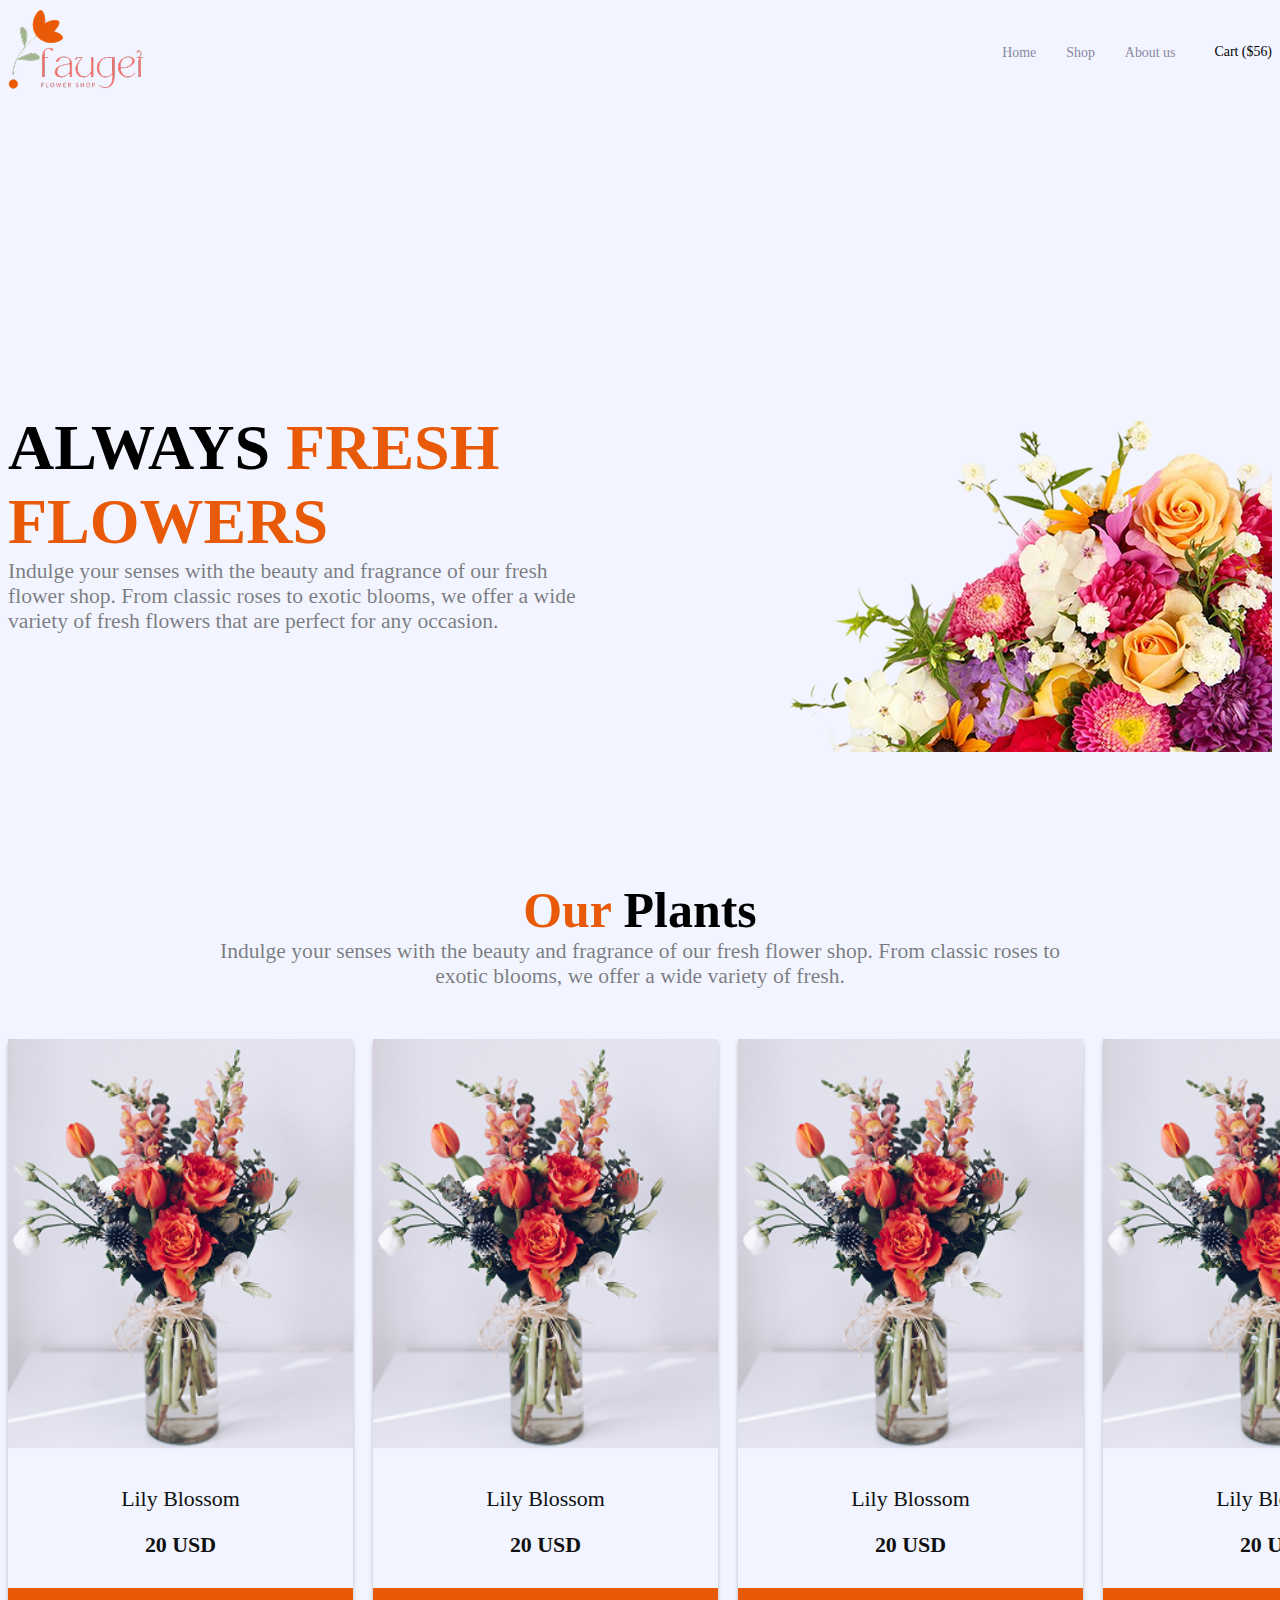
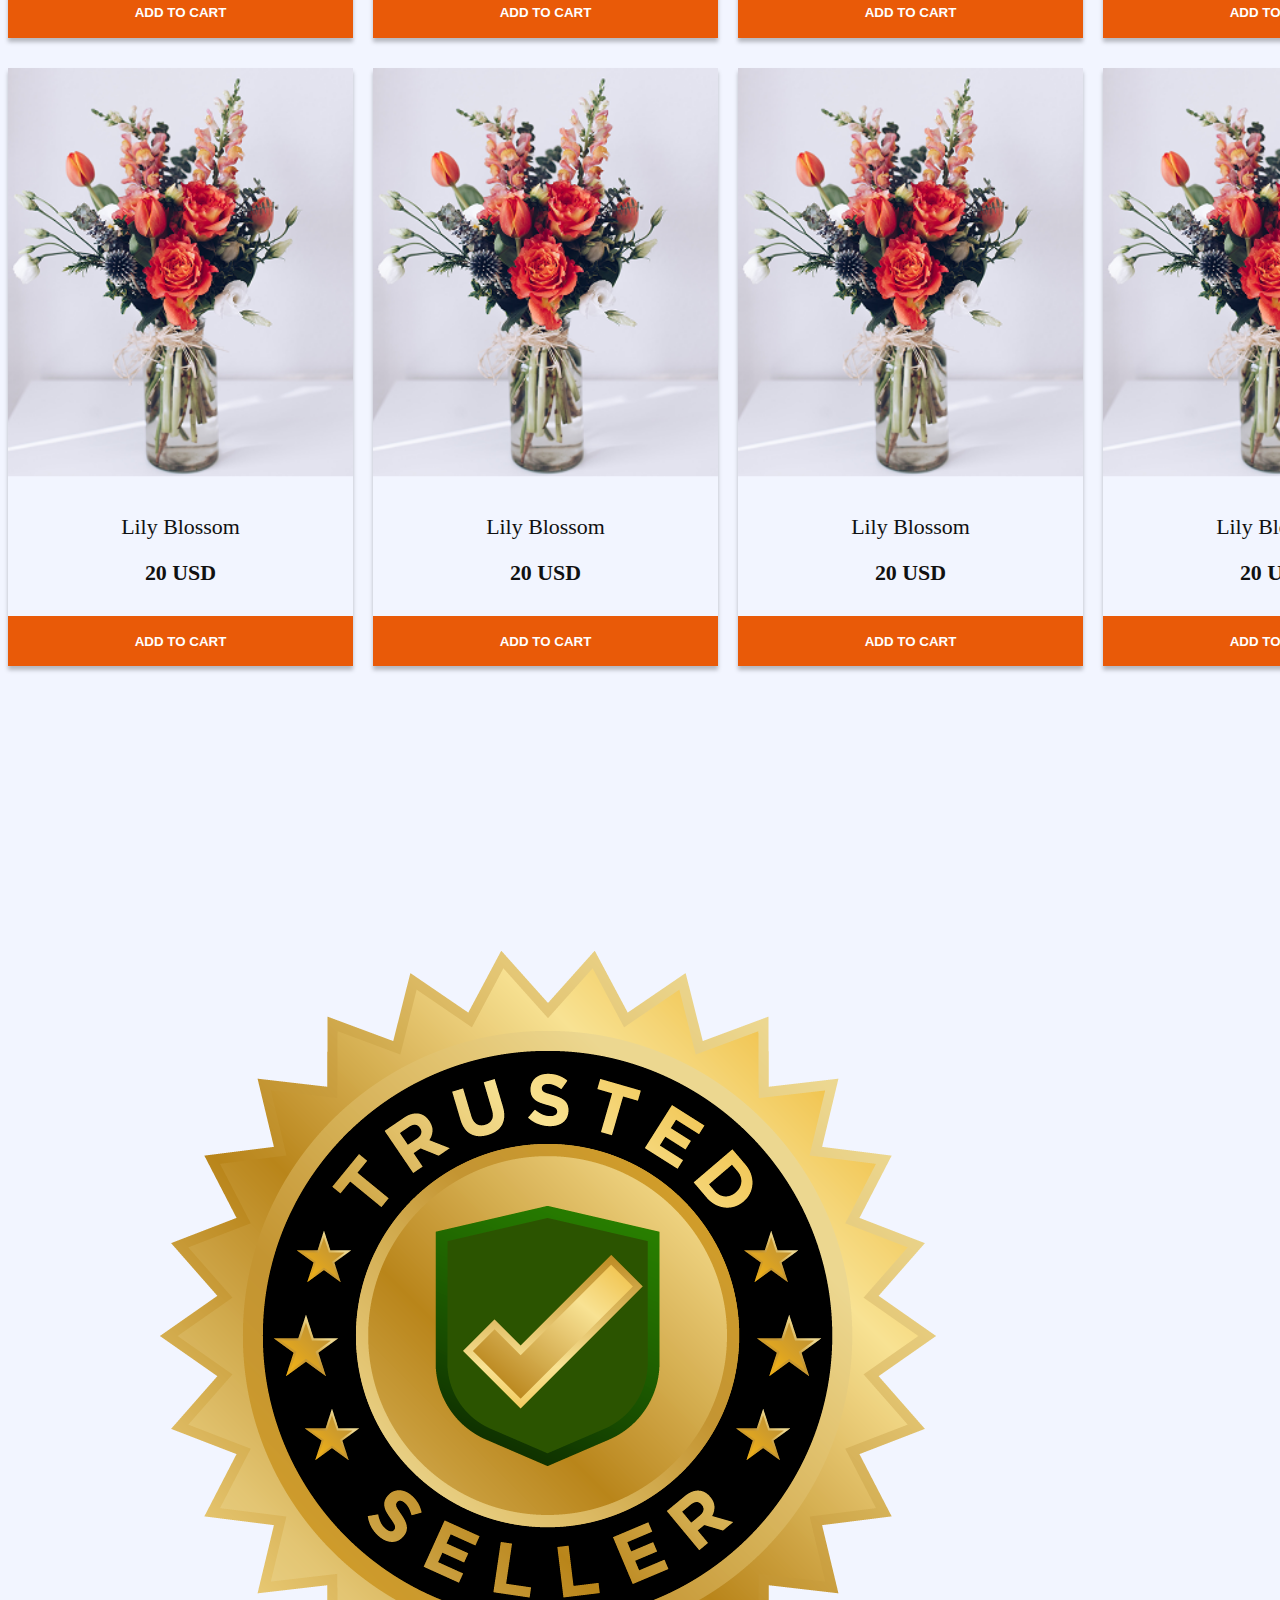
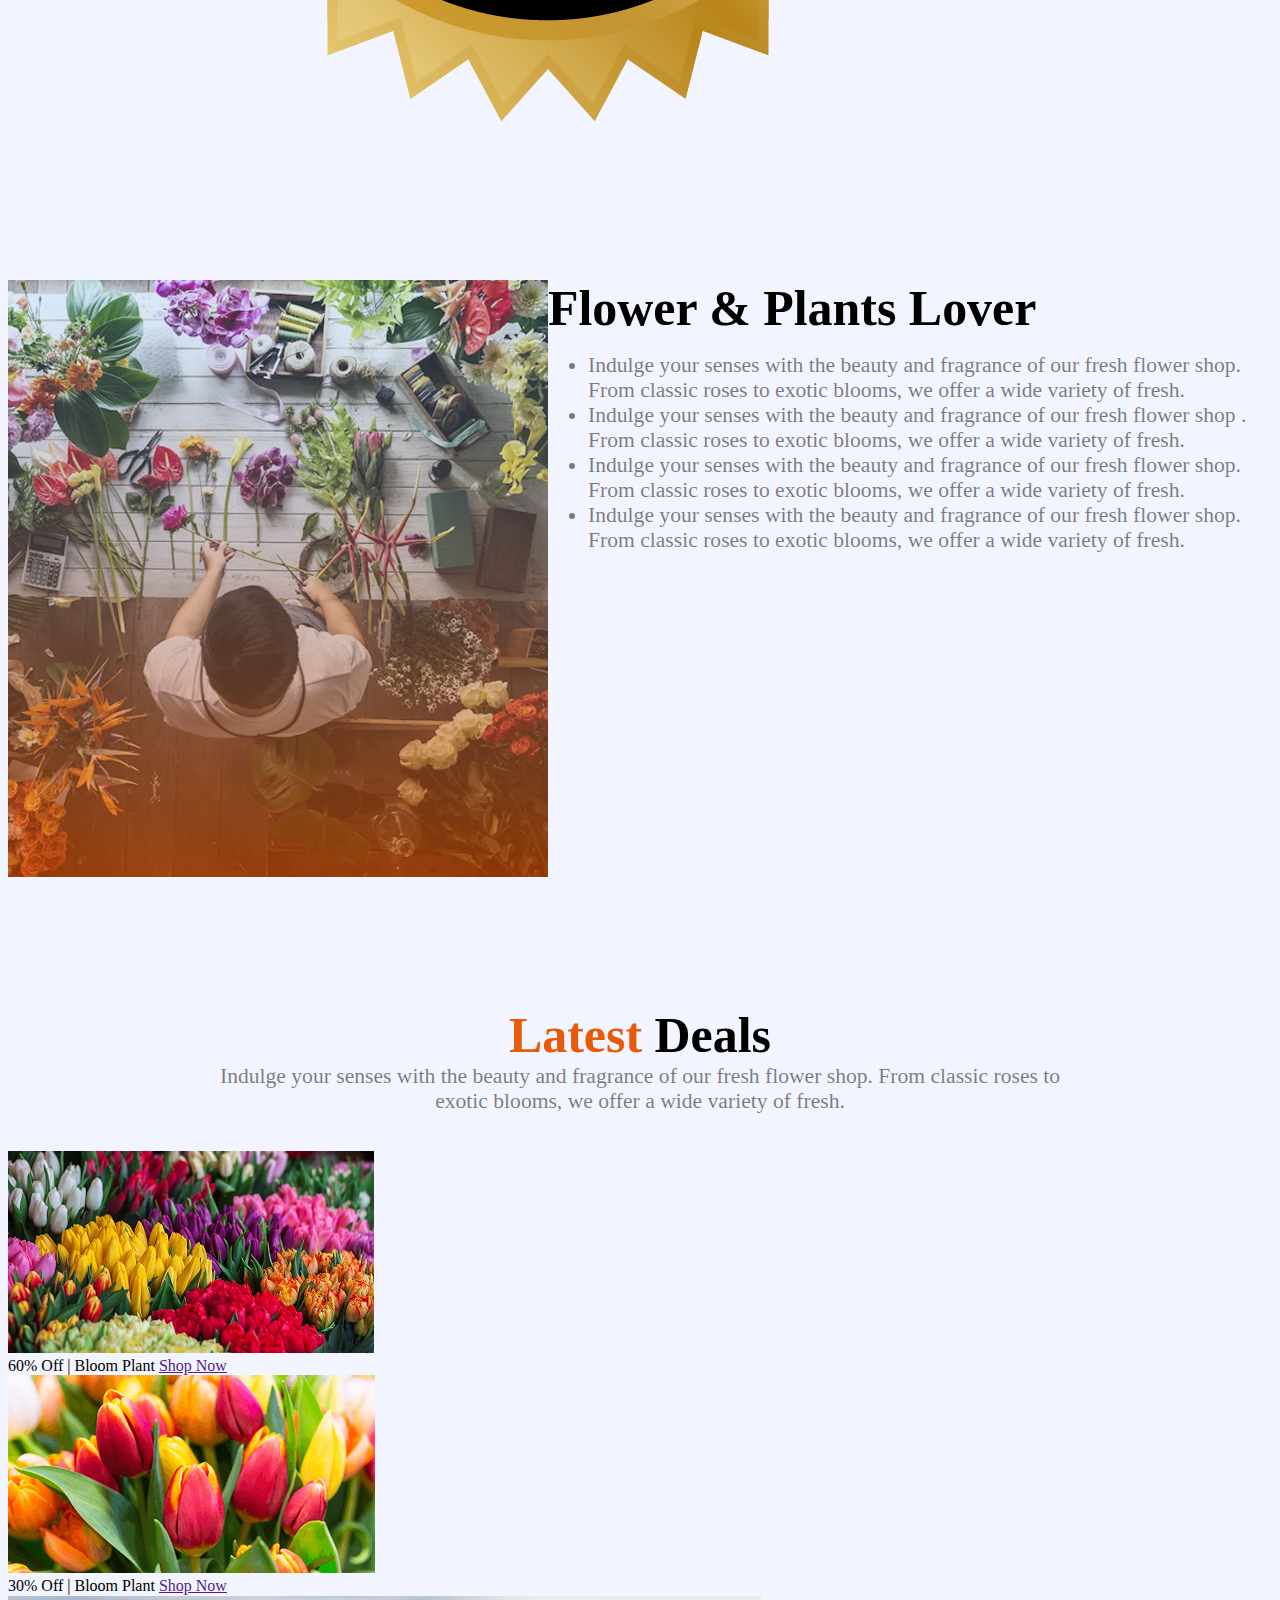
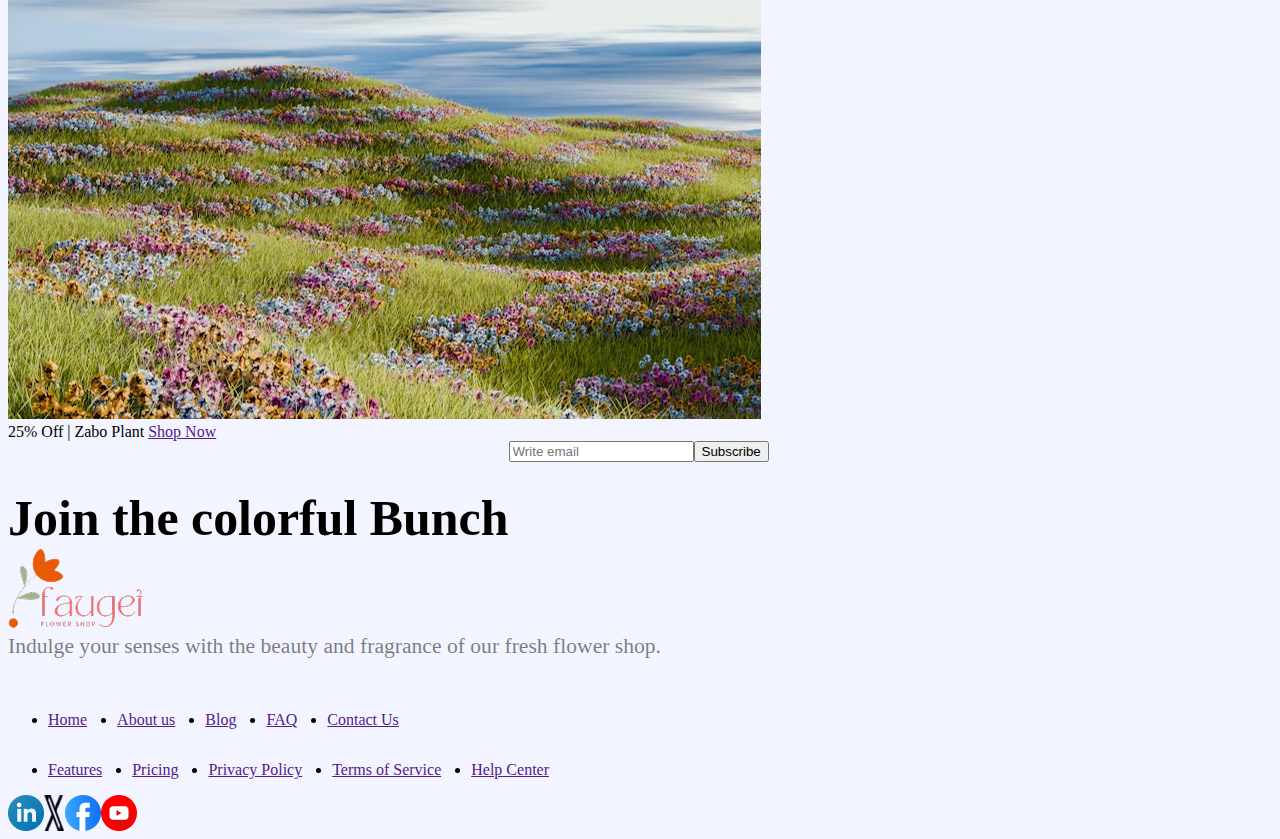
<file: index.html>
<!DOCTYPE html>
<html lang="en">

<head>
    <meta charset="UTF-8">
    <meta name="viewport" content="width=device-width, initial-scale=1.0">
    <title>Flower & Plants Responsive</title>
    <link rel="stylesheet" href="styles/flower.css">
    <!-- Font Awesome CDN -->
    <link rel="stylesheet" href="https://cdnjs.cloudflare.com/ajax/libs/font-awesome/6.5.0/css/all.min.css">

</head>

<body class="noto-serif  ">
    <header>
        <!-- navbar section -->
        <nav class="navbar flex">
            <div class="log-img">
                <img src="assets/logo.png" alt="">

            </div>

            <ul class="nav-links flex">
                <!-- li.nav-item*4>a.nav-link -->
                <li class="nav-item"><a href="" class="nav-link primary-color">Home</a></li>
                <li class="nav-item"><a href="" class="nav-link primary-color">Shop</a></li>
                <li class="nav-item"><a href="" class="nav-link primary-color">About us</a></li>
                <div class="shop-card-log">
                    <img src="assets/cart-shopping-regular-full.svg" alt="">
                </div>
               

                <p class="primary-black-color cart-shop">Cart ($56) </p>
            </ul>
        </nav>
        <!-- banner section -->
        <div class="banner flex">
            <div class="banner-content ">
                <h3 class="banner-tittle ">ALWAYS <span class="orange-color">FRESH</span>
                    <p class="orange-color mt ">
                        FLOWERS</p>
                </h3>
                <h5 class="banner-describtion secondary-black-color">Indulge your senses with the beauty and fragrance
                    of
                    our fresh flower shop.
                    From classic roses to exotic blooms, we offer a wide
                    variety of fresh flowers that are perfect for any occasion. </h5>

            </div>
            <div class="banner-img">
                <img src="assets/hero-flower.png" alt="">

            </div>
        </div>
    </header>
    <main>
        <!--Plants Section  -->
        <section class="plants-section">
            <div class="plants-content">
                <h3 class="banner-tittle plants-tittle "><span class="orange-color">Our</span> Plants

                </h3>
                <h5 class="banner-describtion secondary-black-color">Indulge your senses with the beauty and fragrance
                    of our fresh flower shop.
                    From classic roses to exotic blooms, we offer a wide variety of fresh. </h5>

            </div>
            <div class="plant-container">

                <div class="plant-item flex">
                    <div>
                        <div class="flower-img"><img src="assets/sample-flower-image.png" alt=""></div>
                        <h5 class="flower-name ">Lily Blossom</h5>
                        <h5 class="flower-price ">20 USD</h5>
                        <button class="btn-primary">ADD TO CART</button>

                    </div>

                </div>
                <div class="plant-item flex">
                    <div>
                        <div class="flower-img"><img src="assets/sample-flower-image.png" alt=""></div>
                        <h5 class="flower-name ">Lily Blossom</h5>
                        <h5 class="flower-price ">20 USD</h5>
                        <button class="btn-primary">ADD TO CART</button>

                    </div>

                </div>
                <div class="plant-item flex">
                    <div>
                        <div class="flower-img"><img src="assets/sample-flower-image.png" alt=""></div>
                        <h5 class="flower-name ">Lily Blossom</h5>
                        <h5 class="flower-price ">20 USD</h5>
                        <button class="btn-primary">ADD TO CART</button>

                    </div>

                </div>
                <div class="plant-item flex">
                    <div>
                        <div class="flower-img"><img src="assets/sample-flower-image.png" alt=""></div>
                        <h5 class="flower-name ">Lily Blossom</h5>
                        <h5 class="flower-price ">20 USD</h5>
                        <button class="btn-primary">ADD TO CART</button>

                    </div>

                </div>
                <div class="plant-item flex">
                    <div>
                        <div class="flower-img"><img src="assets/sample-flower-image.png" alt=""></div>
                        <h5 class="flower-name ">Lily Blossom</h5>
                        <h5 class="flower-price ">20 USD</h5>
                        <button class="btn-primary">ADD TO CART</button>

                    </div>

                </div>
                <div class="plant-item flex">
                    <div>
                        <div class="flower-img"><img src="assets/sample-flower-image.png" alt=""></div>
                        <h5 class="flower-name ">Lily Blossom</h5>
                        <h5 class="flower-price ">20 USD</h5>
                        <button class="btn-primary">ADD TO CART</button>

                    </div>

                </div>
                <div class="plant-item flex">
                    <div>
                        <div class="flower-img"><img src="assets/sample-flower-image.png" alt=""></div>
                        <h5 class="flower-name ">Lily Blossom</h5>
                        <h5 class="flower-price ">20 USD</h5>
                        <button class="btn-primary">ADD TO CART</button>

                    </div>

                </div>
                <div class="plant-item flex">
                    <div>
                        <div class="flower-img"><img src="assets/sample-flower-image.png" alt=""></div>
                        <h5 class="flower-name ">Lily Blossom</h5>
                        <h5 class="flower-price ">20 USD</h5>
                        <button class="btn-primary">ADD TO CART</button>

                    </div>

                </div>


            </div>

        </section>
        <!--Plants Lover Section  -->
        <section class="plants-lover-section">
            <div class="trust-badge-img"> <img class="trust-badge" src="assets/trusted-badge.png" alt=""></div>


            <div class="plants-lover-container flex">
                <img src="assets/flower-store.png" alt="">
                <div class="plants-lover-content">
                    <div class="banner-tittle plants-tittle">
                        Flower & Plants Lover
                    </div>
                    <ul>
                        <li class="banner-describtion secondary-black-color">Indulge your senses
                            with the beauty and fragrance of our fresh flower shop. From classic
                            roses to exotic blooms, we offer a wide variety of fresh.</li>
                        <li class="banner-describtion secondary-black-color">Indulge your senses
                            with the beauty and fragrance of our fresh flower shop
                            . From classic roses to exotic blooms, we offer a wide variety of fresh.</li>
                        <li class="banner-describtion secondary-black-color">Indulge your senses
                            with the beauty and fragrance of our fresh
                            flower shop. From classic roses to exotic blooms, we offer a wide variety of fresh.</li>
                        <li class="banner-describtion secondary-black-color">Indulge your senses
                            with the beauty and fragrance of our fresh
                            flower shop. From classic roses to exotic blooms, we offer a wide variety of fresh.</li>
                    </ul>
                </div>
            </div>
        </section>
        <!-- Latest  Deals -->
        <section class="latest-deals">
            <div class="plants-content">
                <h3 class="banner-tittle plants-tittle "><span class="orange-color">Latest</span> Deals

                </h3>
                <h5 class="banner-describtion secondary-black-color">Indulge your senses with the beauty and fragrance
                    of our fresh flower shop.
                    From classic roses to exotic blooms, we offer a wide variety of fresh. </h5>

            </div>
            <div class="image-container">
                <div class="item item-a">
                    <img src="assets/deal-bloom.png" alt="Flower Image">
                    <div class="overlay"></div>
                    <div class="image-text">60% Off | Bloom Plant
                        <a class="text-link" href="">Shop Now</a>
                    </div>
                </div>
                <div class="item item-b">
                    <img src="assets/deal-ana.png" alt="Flower Image">
                    <div class="overlay"></div>
                    <div class="image-text">30% Off | Bloom Plant
                        <a class="text-link" href="">Shop Now</a>
                    </div>
                </div>

                <div class="item item-c">
                    <img src="assets/deal-zabo.png" alt="Flower Image">
                    <div class="overlay"></div>
                    <div class=" image-text-3">25% Off | Zabo Plant
                        <a class="text-link" href="">Shop Now</a>
                    </div>

                </div>


        </section>



    </main>
    <section class="join-section">
        <div class="join-container flex">
            <h3 class="banner-tittle plants-tittle  joint-tittle"> Join the colorful Bunch

            </h3>
            <div class="joint-email flex">
                <div class="jst-eml">
                    <label for="email"></label>
                    <input type="email" placeholder="Write email" name="name">

                </div>
                <div>

                    <button class="btn-secondary">Subscribe</button>

                </div>


            </div>

        </div>
    </section>
    <footer>
        <div class="footer-container">
            <div class="footer-item ">
                <div class="footer-img">
                    <img src="assets/logo.png" alt="">

                </div>
                <h5 class="banner-describtion secondary-black-color">Indulge your senses with the beauty and fragrance
                    of our fresh flower shop. </h5>

            </div>
            <div class="footer-item flex">
                <ul class="footer-link nav-links flex">

                    <!-- li.nav-item*4>a.nav-link -->
                    <li class="low-item"><a href="" class=" low-link  primary-color">Home</a></li>
                    <li class="low-item"><a href="" class=" low-link  primary-color">About us</a></li>
                    <li class="low-item"><a href="" class=" low-link  primary-color">Blog</a></li>

                    <li class="low-item"><a href="" class=" low-link  primary-color">FAQ</a></li>

                    <li class="low-item"><a href="" class=" low-link  primary-color">Contact Us</a></li>

                </ul>
            </div>
            <div class="footer-item footer-item-3  flex">
                <ul class=" footer-link nav-links flex">
                    <!-- li.nav-item*4>a.nav-link -->
                    <li class="low-item"><a href="" class=" low-link  primary-color">Features</a></li>
                    <li class="low-item"><a href="" class=" low-link  primary-color">Pricing</a></li>
                    <li class="low-item"><a href="" class=" low-link  primary-color">Privacy Policy</a></li>

                    <li class="low-item"><a href="" class=" low-link  primary-color">Terms of Service</a></li>

                    <li class="low-item"><a href="" class=" low-link  primary-color">Help Center</a></li>

                </ul>
            </div>
            <div class="footer-item footer-item-4 flex">
                <img src="assets/icon-linkedin.png" alt="">
                <img src="assets/icon-twitter.png" alt="">
                <img src="assets/icon-facebook.png" alt="">
                <img src="assets/icon-youtube.png" alt="">
            </div>
        </div>

    </footer>





</body>

</html>
</file>
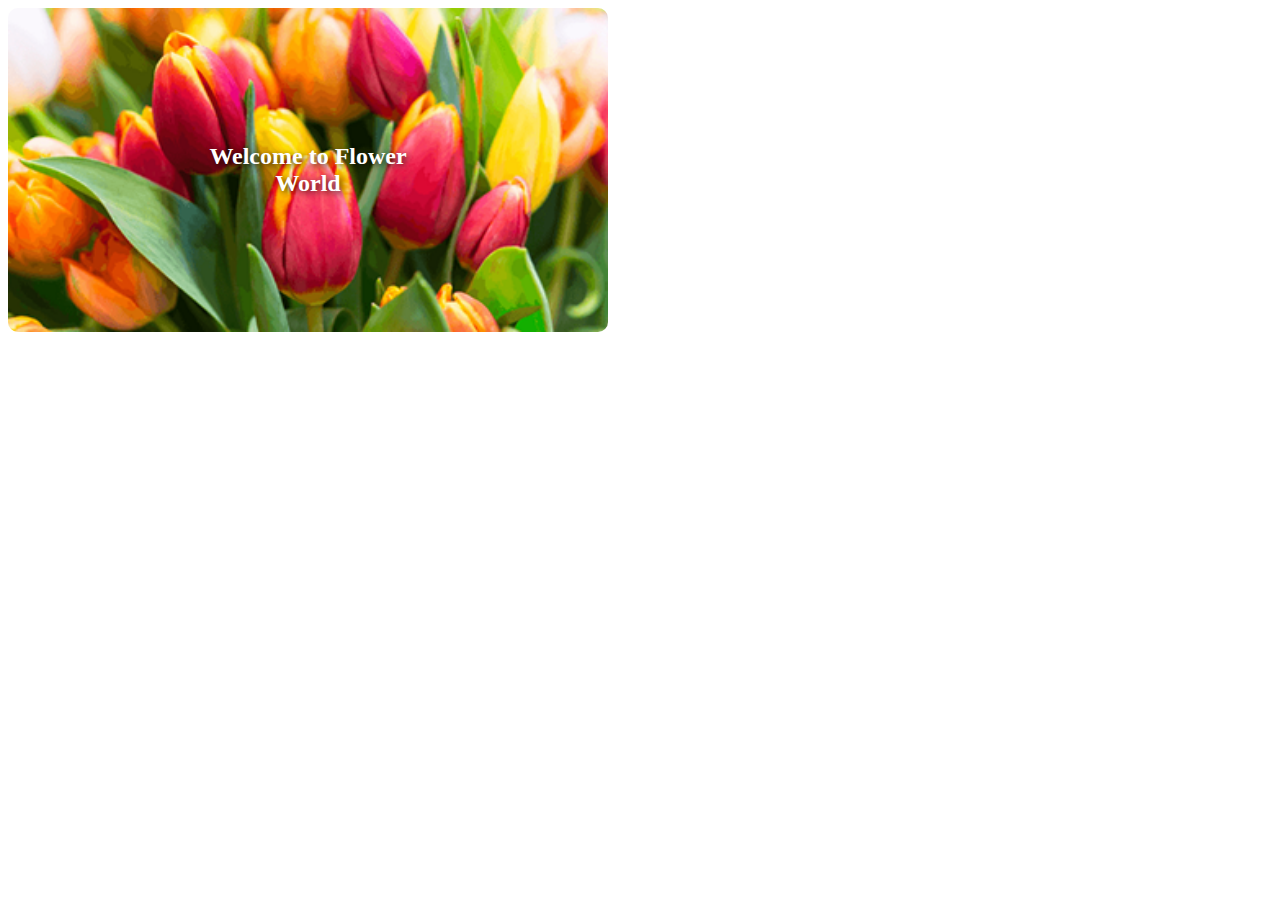
<file: practice.html>
<!DOCTYPE html>
<html lang="en">
<head>
  <meta charset="UTF-8" />
  <meta name="viewport" content="width=device-width, initial-scale=1.0" />
  <title>Text Inside Image</title>
  <style>
    .image-container {
      position: relative;
      display: inline-block;
      width: 100%;
      max-width: 600px;
    }

    .image-container img {
      width: 100%;
      height: auto;
      display: block;
      border-radius: 10px;
    }

    .image-text {
      position: absolute;
      top: 50%;
      left: 50%;
      transform: translate(-50%, -50%);
      color: white;
      font-size: 24px;
      font-weight: bold;
      text-shadow: 2px 2px 6px rgba(0, 0, 0, 0.7);
      text-align: center;
      padding: 10px 20px;
    }
  </style>
</head>
<body>

  <div class="image-container">
    <img src="assets/deal-ana.png" alt="Flower Image">
    <div class="image-text">Welcome to Flower World</div>
  </div>

</body>
</html>
</file>
<file: styles/flower.css>
@import url('https://fonts.googleapis.com/css2?family=Poppins:ital,wght@0,100;0,200;0,300;0,400;0,500;0,600;0,700;0,800;0,900;1,100;1,200;1,300;1,400;1,500;1,600;1,700;1,800;1,900&display=swap');

   body {
       background-color: rgb(0 60 255 / 5%);

   }

   .flex {
       display: flex;
   }

   .poppins-black {
       font-family: "Poppins", sans-serif;
       font-weight: 900;
       font-style: normal;
   }

   /* shared resource */
   .primary-black-color {
       color: rgba(0, 0, 0, 1)
   }

   .secondary-black-color {
       color: rgba(0, 0, 0, 0.5)
   }

   .btn-primary {
       margin-top: 30px;
       width: 100%;
       height: 50px;
       background-color: rgba(233, 90, 8, 1);
       color: white;
       border: none;
       cursor: pointer;
       font-weight: 700;
   }

   .navbar,
   header {
       max-width: 1440px;
       margin: 0 auto;
   }

   main {
       max-width: 1440px;
       margin: 0 auto;
   }

   .orange-color {
       color: rgba(233, 90, 8, 1);
   }

   /* navar deatail */
   .navbar {

       justify-content: space-between;
   }

   .log-img {
       width: 135px;
       height: 82%;
   }

   .log-img img {
       width: 100%;
       height: auto;
   }

   .nav-links {

       gap: 30px;
       align-items: center;
   }

   .nav-item {
       list-style: none;

   }

   .nav-link {
       text-decoration: none;
       color: rgba(137, 135, 161, 1);
       font-weight: 400;
       font-size: 0.87rem;
   }

   .cart-shop {
       font-weight: 400;
       font-size: 0.87rem;
       margin-left: -21px;

   }

   .nav-link:hover {
       color: rgba(37, 36, 50, 1);
       font-weight: bold;
   }

   /* banner detail */
   .banner-tittle {
       font-size: 4rem;
       font-weight: bold;
       margin-bottom: 0px;
   }

   .banner-tittle .mt {
       margin-top: 0px;
       margin-bottom: 0px;

   }

   .banner {
       margin-top: 252px;
       justify-content: space-between;



   }


   .banner-img {
       margin-top: 50px;
       width: 570px;
       height: 355px;

   }

   .banner-img img {
       width: 100%;
       height: 100%;
   }

   .banner-content {
       margin-top: 0px;

       max-width: 585px;


   }

   .banner-describtion {
       margin-top: 0px;
       font-size: 1.35rem;
       font-weight: 400;

   }

   /* plants-section detail */
   main>section {
       margin-top: 130px;
   }

   .plants-tittle {
       font-size: 3.12rem;
   }

   .plants-content {

       text-align: center;
       max-width: 880px;
       margin: 0 auto;
   }

   .plant-container {

       margin-top: 50px;
       display: grid;
       grid-template-columns: repeat(4, 1fr);
       row-gap: 30px;
       justify-items: center;
       column-gap: 20px;
   }

   .plant-item {
       width: 100%;
       height: 100%;
       text-align: center;

       box-shadow: 0 4px 4px 0 rgba(0, 0, 0, 0.25);



   }


   .flower-img {
       width: 345px;

   }

   .flower-img img {
       width: 100%;
       height: 100%;
   }

   .flower-name {
       margin-top: 30px;
       color: rgba(17, 17, 17, 1);
       font-size: 1.37rem;
       font-weight: 500;
       margin-bottom: 0px;
   }

   .flower-price {
       margin-top: 20px;
       color: rgba(17, 17, 17, 1);
       font-size: 1.37rem;
       font-weight: bold;
       margin-bottom: 0px;
   }

   /* media querry */
   @media screen and (max-width: 576px) {
       main>section {
           margin: 0px;
       }

       .flower-img {
           width: 100%;
       }

       .flower-img img {
           width: 100%;
       }

       .nav-item {
           display: none;
           /* this hides nav items on small screens */
       }

       .navbar {
           align-items: center;



       }

       .plant-container {
           grid-template-columns: repeat(2, 1fr);
           width: 100%;
       }

       .banner-content {
           margin: 10px;
           width: calc(100% - 20px);


       }


       .banner-img {
           width: 100%;
       }


       .banner {
           flex-direction: column-reverse;

       }

       .banner-description {
           font-size: 1rem;
           padding: 6px 12px;
       }

       .banner {
           margin-top: 20px;
       }

       /*  */

       .log-img {
           width: 86px;
           height: 82%;
       }

       .log-img img {
           width: 100%;
           height: 100%;
       }




   }

   /* medium size device */
   @media screen and (min-width: 576px) and (max-width: 992px) {}
</file>
